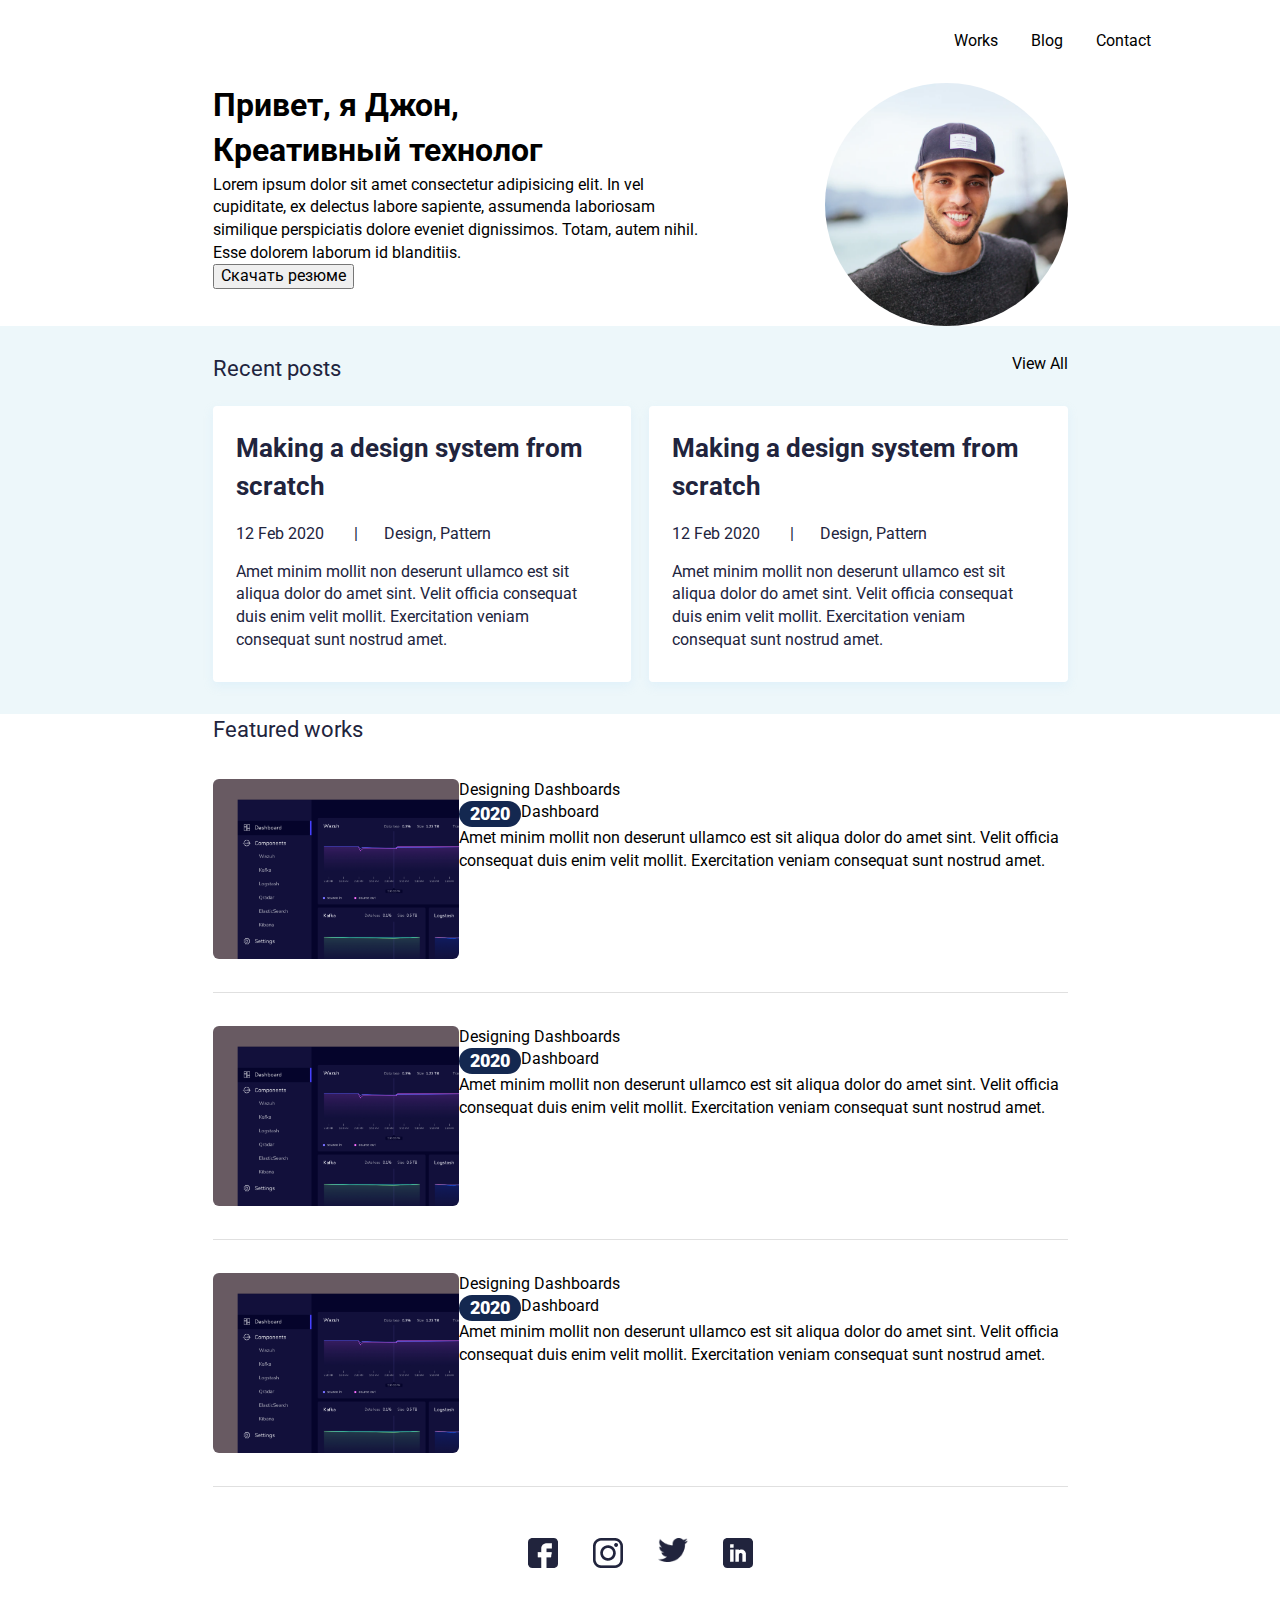
<file: index.html>
<!DOCTYPE html>
<html lang="ru">

<head>
    <meta charset="UTF-8">
    <meta http-equiv="X-UA-Compatible" content="IE=edge">
    <meta name="viewport" content="width=device-width, initial-scale=1.0">
    <link rel="preconnect" href="https://fonts.googleapis.com">
    <link rel="preconnect" href="https://fonts.gstatic.com" crossorigin>
    <link href="https://fonts.googleapis.com/css2?family=Roboto:wght@400;500;700;900&display=swap" rel="stylesheet">
    <link rel="stylesheet" href="css/normalize.css">
    <link rel="stylesheet" href="css/style.css">
    <title>Портфолио</title>
</head>

<body>
    <div class="wrapper">
        <header class="header">
            <div class="container header__container">
                <nav class="nav">
                    <ul class="nav__list">
                        <li class="nav__item">
                            <a href="#" class="nav__link">Works</a>
                        </li>
                        <li class="nav__item">
                            <a href="blog.html" class="nav__link">Blog</a>
                        </li>
                        <li class="nav__item">
                            <a href="index.html" class="nav__link">Contact</a>
                        </li>
                    </ul>
                </nav>
                <div class="header-burger">
                    <div class="header-burger__el"></div>
                </div>
            </div>
        </header>
        <main class="main">
            <section class="about">
                <div class="container about__container">
                    <div class="about__info">
                        <h1 class="title about__title">
                            Привет, я Джон, <br>
                            Креативный технолог
                        </h1>
                        <div class="about__desc">
                            Lorem ipsum dolor sit amet consectetur adipisicing elit. In vel cupiditate, ex delectus
                            labore
                            sapiente, assumenda laboriosam similique perspiciatis dolore eveniet dignissimos. Totam,
                            autem
                            nihil. Esse dolorem laborum id blanditiis.
                        </div>
                        <button class="button download-btn">Скачать резюме</button>
                    </div>
                    <div class="about__avatar">
                        <img src="img/John.png" alt="Автар" class="about__img">
                    </div>
                </div>
            </section>
            <section class="recent-posts">
                <div class="container">
                    <div class="recent-posts__top">
                        <div class="title-category recent-posts__title">Recent posts</div>
                        <a href="#" class="recent-posts__link">View All</a>
                    </div>
                    <div class="recent-posts__articles">
                        <article class="recent-posts__article">
                            <div class="recent-posts__subtitle">
                                Making a design system from scratch
                            </div>
                            <div class="recent-posts__info">
                                12 Feb 2020 <span class="recent-post__separator">|</span>Design, Pattern
                            </div>
                            <div class="recent-posts__text">Amet minim mollit non deserunt ullamco est sit aliqua dolor
                                do amet sint. Velit officia consequat duis enim velit mollit. Exercitation veniam
                                consequat sunt nostrud amet.</div>
                        </article>
                        <article class="recent-posts__article">
                            <div class="recent-posts__subtitle">
                                Making a design system from scratch
                            </div>
                            <div class="recent-posts__info">
                                12 Feb 2020 <span class="recent-post__separator">|</span>Design, Pattern
                            </div>
                            <div class="recent-posts__text">Amet minim mollit non deserunt ullamco est sit aliqua dolor
                                do amet sint. Velit officia consequat duis enim velit mollit. Exercitation veniam
                                consequat sunt nostrud amet.</div>
                        </article>
                    </div>
                </div>
            </section>
            <section class="featured">
                <div class="container featured__container">
                    <div class="title-category">Featured works</div>
                    <div class="featured__works">
                        <article class="work">
                            <div class="work__img-wrap">
                                <img src="img/works/dashboard.png" alt="" class="work__img">
                            </div>
                            <div class="work__info">
                                <div class="work__title">Designing Dashboards</div>
                                <div class="work__date-block">
                                    <div class="work__date">2020</div>
                                    <div class="work__category">Dashboard</div>
                                </div>
                                <div class="work__text">
                                    Amet minim mollit non deserunt ullamco est sit aliqua dolor do amet sint. Velit
                                    officia consequat duis enim velit mollit. Exercitation veniam consequat sunt nostrud
                                    amet.
                                </div>
                            </div>
                        </article>
                        <article class="work">
                            <div class="work__img-wrap">
                                <img src="img/works/dashboard.png" alt="" class="work__img">
                            </div>
                            <div class="work__info">
                                <div class="work__title">Designing Dashboards</div>
                                <div class="work__date-block">
                                    <div class="work__date">2020</div>
                                    <div class="work__category">Dashboard</div>
                                </div>
                                <div class="work__text">
                                    Amet minim mollit non deserunt ullamco est sit aliqua dolor do amet sint. Velit
                                    officia consequat duis enim velit mollit. Exercitation veniam consequat sunt nostrud
                                    amet.
                                </div>
                            </div>
                        </article>
                        <article class="work">
                            <div class="work__img-wrap">
                                <img src="img/works/dashboard.png" alt="" class="work__img">
                            </div>
                            <div class="work__info">
                                <div class="work__title">Designing Dashboards</div>
                                <div class="work__date-block">
                                    <div class="work__date">2020</div>
                                    <div class="work__category">Dashboard</div>
                                </div>
                                <div class="work__text">
                                    Amet minim mollit non deserunt ullamco est sit aliqua dolor do amet sint. Velit
                                    officia consequat duis enim velit mollit. Exercitation veniam consequat sunt nostrud
                                    amet.
                                </div>
                            </div>
                        </article>
                    </div>
                </div>
            </section>
        </main>
        <footer class="container footer">
            <div class="footer__content">
                <ul class="footer__social-list">
                    <li class="footer__social-item">
                        <a href="" class="footer__social-link footer__social-link--fb">fb</a>
                    </li>
                    <li class="footer__social-item">
                        <a href="" class="footer__social-link footer__social-link--insta">insta</a>
                    </li>
                    <li class="footer__social-item">
                        <a href="" class="footer__social-link footer__social-link--tw">tw</a>
                    </li>
                    <li class="footer__social-item">
                        <a href="" class="footer__social-link footer__social-link--in">in</a>
                    </li>
                </ul>
            </div>
        </footer>
    </div>
</body>

</html>
</file>
<file: css/style.css>
* {
    box-sizing: border-box;
}

html,
body {
    margin: 0;
    padding: 0;
    height: 100%;
    width: 100%;
}

body {
    font-family: 'Roboto', sans-serif;
    font-size: 16px;
    line-height: 1.42;
}

ul,
li {
    list-style: none;
    padding: 0;
    margin: 0;
}

a {
    text-decoration: none;
    color: #000000;
}

h1,
h2,
h3 {
    margin: 0;
}

.wrapper {
    min-height: 100%;
    overflow: hidden;
}

.container {
    max-width: 865px;
    padding: 0 5px;
    margin: 0 auto;
}

.header {
    padding-top: 30px;
    padding-bottom: 30px;
}

.header__container {
    max-width: 1032px;
    display: flex;
    justify-content: flex-end;
}

.nav__list {
    display: flex;
}

.nav__item {
    margin-left: 33px;
}

.header-burger {
    width: 30px;
    height: 20px;
    display: none;
    align-items: center;
    margin-right: 18px;
}

.header-burger__el {
    height: 2px;
    width: 100%;
    background-color: #21243D;
    position: relative;
}

.header-burger__el::before,
.header-burger__el::after {
    content: "";
    height: 2px;
    width: 100%;
    background-color: #21243D;
    position: absolute;
}

.header-burger__el::before {
    top: -9px;
}

.header-burger__el::after {
    bottom: -9px;
}

@media (max-width: 480px) {
    .header {
        padding-top: 20px;
    }

    .nav {
        display: none;
    }

    .header-burger {
        display: flex;
    }
}

.about__container {
    display: flex;
}

.about__info {
    padding-right: 13%;
}

.about__avatar {
    width: 243px;
    height: 243px;
    border-radius: 50%;
    overflow: hidden;
    flex-shrink: 0;
}

.about__img {
    width: 100%;
    height: 100%;
    object-fit: cover;
}

.title-category {
    font-size: 22px;
    color: #21243D;
}

@media (max-width: 480px) {
    .about__container {
        flex-direction: column-reverse;
        align-items: center;
        text-align: center;
    }

    .about__info {
        padding: 0px 19px;
    }

    .about__avatar {
        width: 170px;
        height: 170px;
    }
}

.recent-posts {
    background-color: #EDF7FA;
    padding: 27px 0px 32px;
}

.recent-posts__top {
    display: flex;
    justify-content: space-between;
    margin-bottom: 22px;
}

.recent-posts__articles {
    display: flex;
}

.recent-posts__article {
    background: #FFFFFF;
    box-shadow: 0px 4px 10px rgba(187, 225, 250, 0.25);
    border-radius: 4px;
    margin-right: 2%;
    padding: 24px 27px 31px 23px;
    color: #21243D;
}

.recent-posts__article:last-child {
    margin-right: 0;
}

.recent-posts__subtitle {
    font-style: normal;
    font-weight: bold;
    font-size: 26px;
    line-height: 1.46;
    margin-bottom: 17px;
}

.recent-posts__info {
    margin-bottom: 15px;
}

.recent-post__separator {
    margin: 0px 26px;
}

@media (max-width: 480px) {
    .recent-posts__title {
        font-size: 18px;
    }

    .recent-posts__top {
        justify-content: center;
        margin-bottom: 18px;
    }

    .recent-posts__link {
        display: none;
    }

    .recent-posts__articles {
        flex-direction: column;
        padding-right: 5px;
        padding-left: 5px;
    }

    .recent-posts__article {
        margin-right: 0;
        padding: 15px 20px 22px;
        margin-bottom: 17px;
    }
}

.work {
    display: flex;
    padding: 33px 0px;
    border-bottom: 1px solid #E0E0E0;
}

.work__img-wrap {
    max-width: 246px;
    max-height: 180px;
    overflow: hidden;
    flex-shrink: 0;
    border-radius: 6px;
}

.work__img {
    height: 100%;
    width: 100%;
    object-fit: cover;
}

.work__date-block {
    display: flex;
}

.work__date {
    background: #142850;
    border-radius: 16px;
    color: #FFFFFF;
    min-height: 25px;
    min-width: 62px;
    display: flex;
    justify-content: center;
    align-items: center;
    font-size: 18px;
    font-weight: 900;
}

@media (max-width: 480px) {
    .featured__works {
        display: flex;
        width: 100%;
        overflow: auto;
    }

    .work {
        flex-direction: column;
        flex: 0 0 100%;
        padding-left: 13px;
        padding-right: 13px;
    }

    .work:last-child {
        margin-right: 0;
    }

    .work__img-wrap {
        max-width: 100%;
        max-height: 230px;
    }
}

.footer {
    padding: 51px 0px;
    display: flex;
    flex-direction: column;
    justify-content: center;
    align-items: center;
}

.footer__social-list {
    display: flex;
}

.footer__social-item {
    margin-right: 35px;
    width: 30px;
    height: 30px;
}

.footer__social-item:last-child {
    margin-right: 0;
}

.footer__social-link {
    display: block;
    background-repeat: no-repeat;
    background-size: contain;
    font-size: 0px;
    height: 100%;
    width: 100%;
}

.footer__social-link--fb {
    background-image: url(../img/icons/fb.png);
}

.footer__social-link--insta {
    background-image: url(../img/icons/insta.png);
}

.footer__social-link--tw {
    background-image: url(../img/icons/twitter.png);
}

.footer__social-link--in {
    background-image: url(../img/icons/Linkedin.png);
}
</file>
